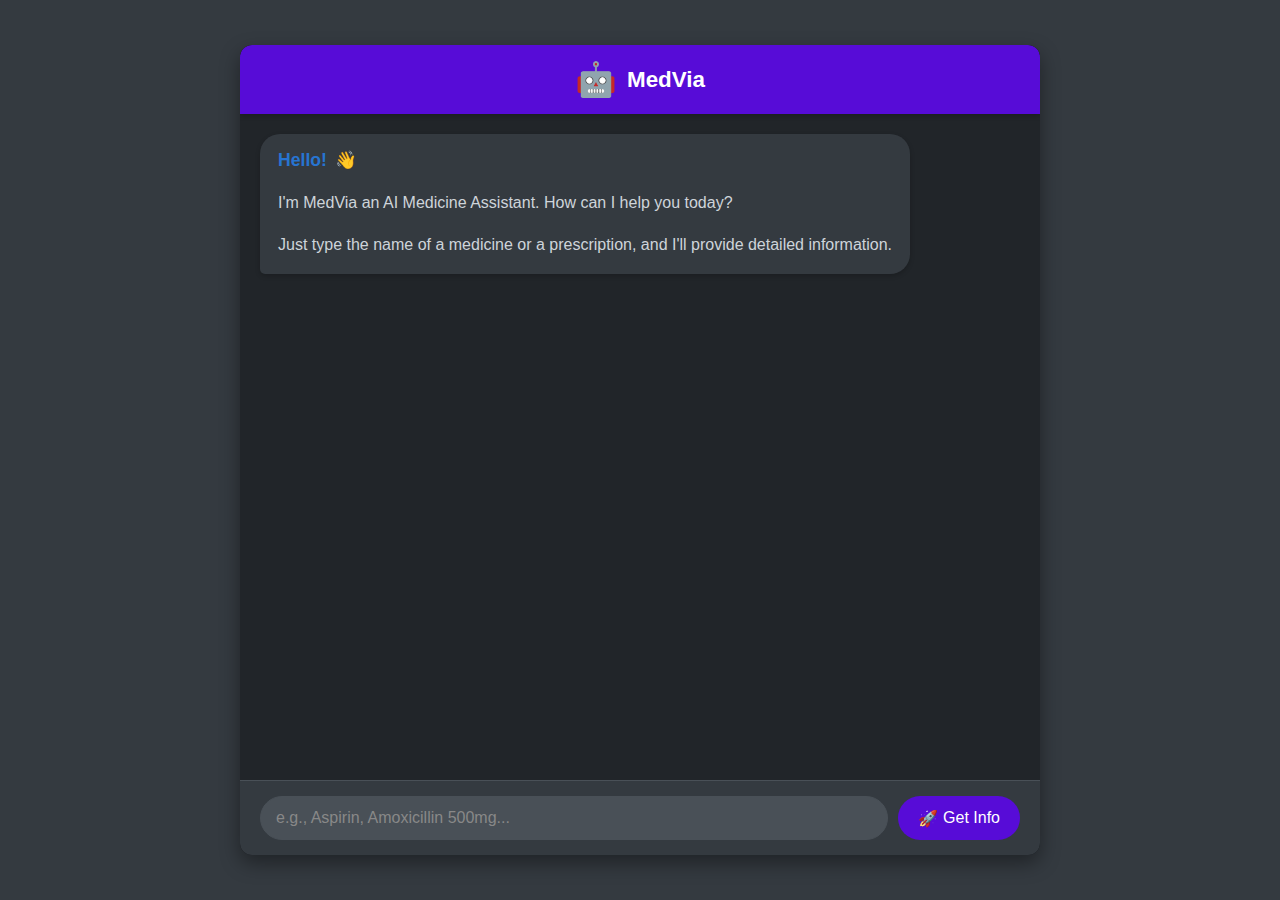
<file: index.html>
<!DOCTYPE html>
<html lang="en">
<head>
    <meta charset="UTF-8">
    <meta name="viewport" content="width=device-width, initial-scale=1.0">
    <title>MedVia</title>
    <link rel="stylesheet" type="text/css" href="style.css">
    <link href="https://fonts.googleapis.com/css2?family=Poppins:wght@600&display=swap" rel="stylesheet">
<link rel="stylesheet" href="https://cdnjs.cloudflare.com/ajax/libs/font-awesome/6.5.0/css/all.min.css">
</head>
<body>
    <div class="chat-container">
        <div class="chat-header">
            <span class="icon-large">🤖</span> MedVia 
        </div>

        <div class="chat-messages" id="chatMessages">
            <div class="message ai-message">
                <h3>Hello! <span class="icon">👋</span></h3>
                <p>I'm MedVia an  AI Medicine Assistant. How can I help you today?</p>
                <p>Just type the name of a medicine or a prescription, and I'll provide detailed information.</p>
            </div>
            </div>

        <div class="chat-input-area">
            <form id="medicineForm" style="display:contents;">
                <input type="text" id="medicineInput" placeholder="e.g., Aspirin, Amoxicillin 500mg..." required>
                <button type="submit" id="submitBtn">
                    <span class="icon">🚀</span> Get Info
                </button>
            </form>
        </div>
    </div>

    
     <script src="script.js"></script>
</body>
</html>
</file>
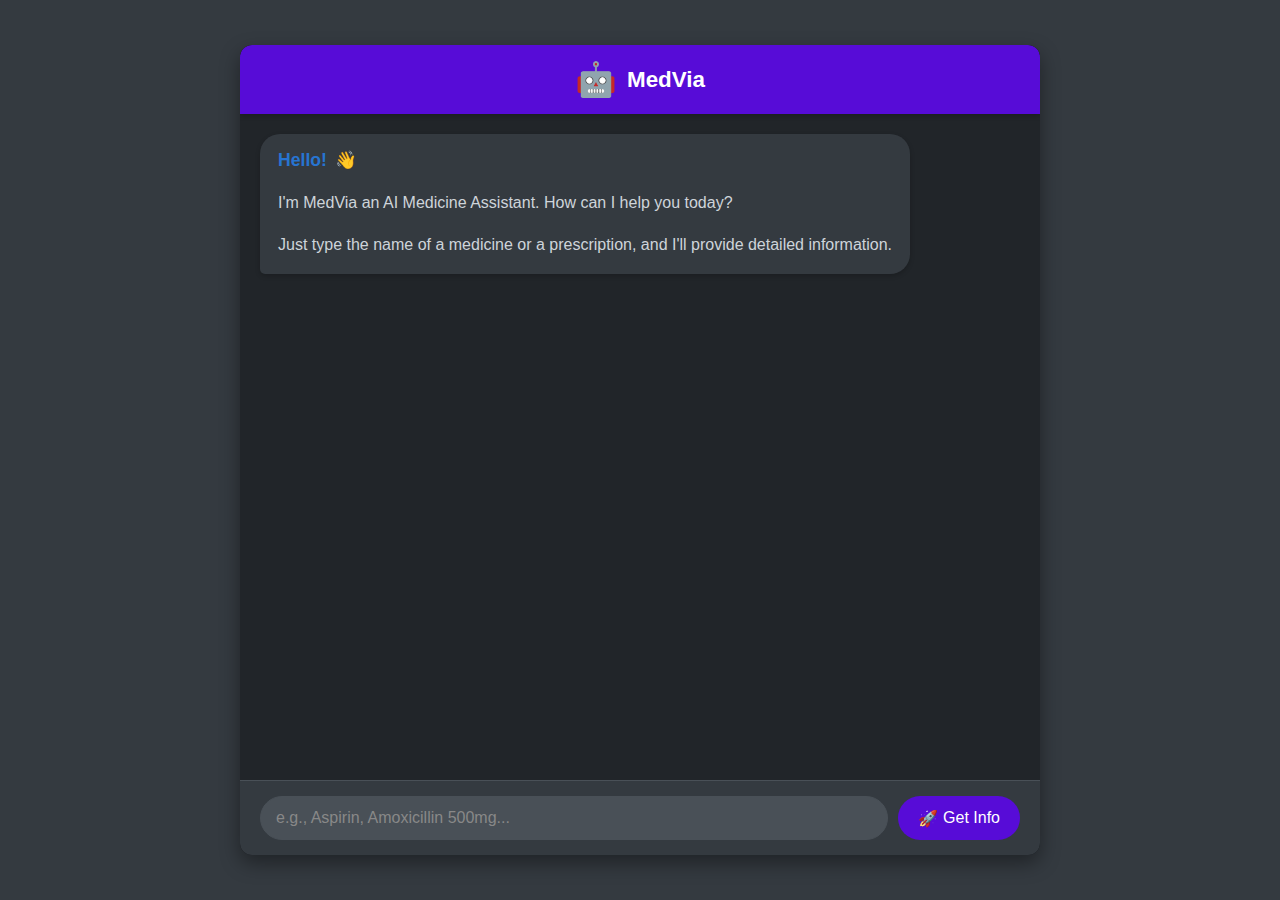
<file: MedViaFrontEnd/index.html>
<!DOCTYPE html>
<html lang="en">
<head>
    <meta charset="UTF-8">
    <meta name="viewport" content="width=device-width, initial-scale=1.0">
    <title>MedVia</title>
    <link rel="stylesheet" type="text/css" href="css/style.css">
    <link href="https://fonts.googleapis.com/css2?family=Poppins:wght@600&display=swap" rel="stylesheet">
<link rel="stylesheet" href="https://cdnjs.cloudflare.com/ajax/libs/font-awesome/6.5.0/css/all.min.css">
</head>
<body>
    <div class="chat-container">
        <div class="chat-header">
            <span class="icon-large">🤖</span> MedVia 
        </div>

        <div class="chat-messages" id="chatMessages">
            <div class="message ai-message">
                <h3>Hello! <span class="icon">👋</span></h3>
                <p>I'm MedVia an  AI Medicine Assistant. How can I help you today?</p>
                <p>Just type the name of a medicine or a prescription, and I'll provide detailed information.</p>
            </div>
            </div>

        <div class="chat-input-area">
            <form id="medicineForm" style="display:contents;">
                <input type="text" id="medicineInput" placeholder="e.g., Aspirin, Amoxicillin 500mg..." required>
                <button type="submit" id="submitBtn">
                    <span class="icon">🚀</span> Get Info
                </button>
            </form>
        </div>
    </div>

    
     <script src="js/script.js"></script>
</body>
</html>
</file>
<file: style.css>
:root {
            --primary-color:  #570cd7; /* Deep Purple */
            --secondary-color: #343a40; /* Dark Gray Background */
            --chat-bg: #212529; /* Even darker for chat area */
            --user-message-bg: #495057; /* Slightly lighter dark for user input */
            --ai-message-bg: #343a40; /* Darker for AI messages */
            --text-color-light: #f8f9fa; /* Light text for dark background */
            --text-color-muted: #ced4da; /* Muted light text */
            --border-color: #495057;
            --error-color: #dc3545;
        }

        body {
            font-family: 'Segoe UI', 'Roboto', 'Helvetica Neue', Arial, sans-serif;
            background-color: var(--secondary-color);
            color: var(--text-color-light);
            margin: 0;
            padding: 0;
            display: flex;
            justify-content: center;
            align-items: center;
            min-height: 100vh;
        }

        .chat-container {
            width: 100%;
            max-width: 800px;
            height: 90vh; /* Make it take up most of the viewport height */
            display: flex;
            flex-direction: column;
            background-color: var(--chat-bg);
            border-radius: 12px;
            box-shadow: 0 8px 20px rgba(0, 0, 0, 0.4);
            overflow: hidden; /* Hide overflow for chat messages */
        }

        .chat-header {
            background-color: var(--primary-color);
            color: white;
            padding: 15px 20px;
            border-top-left-radius: 12px;
            border-top-right-radius: 12px;
            text-align: center;
            font-size: 1.4em;
            font-weight: 600;
            display: flex;
            align-items: center;
            justify-content: center;
            gap: 10px;
            box-shadow: 0 2px 5px rgba(0,0,0,0.2);
        }

        .chat-header .icon-large {
            font-size: 1.5em;
        }

        .chat-messages {
            flex-grow: 1;
            padding: 20px;
            overflow-y: auto; /* Enable scrolling for messages */
            display: flex;
            flex-direction: column; /* Stack messages vertically */
            gap: 15px; /* Space between messages */
            scroll-behavior: smooth; /* Smooth scrolling for new messages */
        }

        .message {
            max-width: 85%;
            padding: 12px 18px;
            border-radius: 20px;
            line-height: 1.6;
        }

        .user-message {
            align-self: flex-end; /* Align to the right */
            background-color: var(--user-message-bg);
            color: var(--text-color-light);
            border-bottom-right-radius: 5px; /* Sharpen bottom right corner */
            box-shadow: 0 2px 5px rgba(0,0,0,0.2);
        }

        .ai-message {
            align-self: flex-start; /* Align to the left */
            background-color: var(--ai-message-bg);
            color: var(--text-color-light);
            border-bottom-left-radius: 5px; /* Sharpen bottom left corner */
            box-shadow: 0 2px 5px rgba(0,0,0,0.2);
            position: relative;
        }

        .ai-message h3 {
            color: #2774d1;
            margin-top: 0;
            margin-bottom: 8px;
            font-size: 1.1em;
            display: flex;
            align-items: center;
            gap: 8px;
        }

        .ai-message p {
            margin-bottom: 5px;
            color: var(--text-color-muted);
        }

        .ai-message .info-block {
            background-color: rgba(255, 255, 255, 0.05); /* Lighter background for info blocks */
            padding: 10px;
            border-radius: 8px;
            margin-top: 10px;
            border-left: 3px solid var(--primary-color);
        }
        .ai-message .info-block h4 {
            margin-top: 0;
            margin-bottom: 5px;
            font-size: 1em;
            color: #1094e0;
            display: flex;
            align-items: center;
            gap: 5px;
        }
        .ai-message .info-block p {
            margin: 0;
            font-size: 0.95em;
            color: var(--text-color-muted);
        }

        .chat-input-area {
            display: flex;
            padding: 15px 20px;
            border-top: 1px solid var(--border-color);
            background-color: var(--ai-message-bg);
            border-bottom-left-radius: 12px;
            border-bottom-right-radius: 12px;
            gap: 10px;
        }

        
        #medicineInput {
            flex-grow: 1;
            padding: 12px 15px;
            border: 1px solid var(--border-color);
            border-radius: 25px; /* Pill shape */
            background-color: var(--user-message-bg);
            color: var(--text-color-light);
            font-size: 16px;
            outline: none;
            transition: border-color 0.2s ease, box-shadow 0.2s ease;
        }

        #medicineInput::placeholder {
            color: #888;
        }

        #medicineInput:focus {
            border-color: var(--primary-color);
            box-shadow: 0 0 0 3px rgba(106, 13, 173, 0.3); /* Purple glow */
        }

        #submitBtn {
            padding: 12px 20px;
            background-color: var(--primary-color);
            color: white;
            border: none;
            border-radius: 25px; /* Pill shape */
            cursor: pointer;
            font-size: 16px;
            font-weight: 500;
            transition: background-color 0.2s ease, transform 0.1s ease;
            display: flex;
            align-items: center;
            gap: 5px;
        }

        #submitBtn:hover {
            background-color: #5a0ca0; /* Darker purple */
            transform: translateY(-1px);
        }

        #submitBtn:active {
            transform: translateY(1px);
        }

        #submitBtn:disabled {
            background-color: #8a60ac;
            cursor: not-allowed;
        }

        /* Utility Class */
        .hidden {
            display: none !important;
        }

        /* Loading Spinner */
        .loading-message {
            align-self: flex-start;
            background-color: var(--ai-message-bg);
            padding: 12px 18px;
            border-radius: 20px;
            border-bottom-left-radius: 5px;
            color: var(--text-color-muted);
            font-style: italic;
            display: flex;
            align-items: center;
            gap: 10px;
        }

        .spinner {
            border: 3px solid rgba(255, 255, 255, 0.2);
            border-top: 3px solid var(--primary-color);
            border-radius: 50%;
            width: 20px;
            height: 20px;
            animation: spin 1s linear infinite;
        }

        @keyframes spin {
            0% { transform: rotate(0deg); }
            100% { transform: rotate(360deg); }
        }

        /* Error Message */
        .error-message-box {
            align-self: flex-start;
            background-color: #442023; /* Darker red */
            color: var(--error-color);
            border: 1px solid var(--error-color);
            padding: 12px 18px;
            border-radius: 20px;
            border-bottom-left-radius: 5px;
            text-align: left;
            margin-top: 10px;
            max-width: 85%;
        }

        /* Responsive adjustments */
        @media (max-width: 768px) {
            .chat-container {
                height: 100vh; /* Full height on smaller screens */
                border-radius: 0;
            }
            .chat-header {
                border-radius: 0;
            }
            .chat-input-area {
                border-radius: 0;
            }
            body {
                padding: 0;
            }
        }

        @media (max-width: 480px) {
            .chat-input-area {
                flex-direction: column;
                gap: 10px;
            }
            #submitBtn {
                width: 100%;
                justify-content: center;
            }
            #medicineInput {
                border-radius: 10px;
            }
            #submitBtn {
                border-radius: 10px;
            }
            .message {
                max-width: 95%;
            }
        }
</file>
<file: MedViaFrontEnd/css/style.css>
:root {
            --primary-color:  #570cd7; /* Deep Purple */
            --secondary-color: #343a40; /* Dark Gray Background */
            --chat-bg: #212529; /* Even darker for chat area */
            --user-message-bg: #495057; /* Slightly lighter dark for user input */
            --ai-message-bg: #343a40; /* Darker for AI messages */
            --text-color-light: #f8f9fa; /* Light text for dark background */
            --text-color-muted: #ced4da; /* Muted light text */
            --border-color: #495057;
            --error-color: #dc3545;
        }

        body {
            font-family: 'Segoe UI', 'Roboto', 'Helvetica Neue', Arial, sans-serif;
            background-color: var(--secondary-color);
            color: var(--text-color-light);
            margin: 0;
            padding: 0;
            display: flex;
            justify-content: center;
            align-items: center;
            min-height: 100vh;
        }

        .chat-container {
            width: 100%;
            max-width: 800px;
            height: 90vh; /* Make it take up most of the viewport height */
            display: flex;
            flex-direction: column;
            background-color: var(--chat-bg);
            border-radius: 12px;
            box-shadow: 0 8px 20px rgba(0, 0, 0, 0.4);
            overflow: hidden; /* Hide overflow for chat messages */
        }

        .chat-header {
            background-color: var(--primary-color);
            color: white;
            padding: 15px 20px;
            border-top-left-radius: 12px;
            border-top-right-radius: 12px;
            text-align: center;
            font-size: 1.4em;
            font-weight: 600;
            display: flex;
            align-items: center;
            justify-content: center;
            gap: 10px;
            box-shadow: 0 2px 5px rgba(0,0,0,0.2);
        }

        .chat-header .icon-large {
            font-size: 1.5em;
        }

        .chat-messages {
            flex-grow: 1;
            padding: 20px;
            overflow-y: auto; /* Enable scrolling for messages */
            display: flex;
            flex-direction: column; /* Stack messages vertically */
            gap: 15px; /* Space between messages */
            scroll-behavior: smooth; /* Smooth scrolling for new messages */
        }

        .message {
            max-width: 85%;
            padding: 12px 18px;
            border-radius: 20px;
            line-height: 1.6;
        }

        .user-message {
            align-self: flex-end; /* Align to the right */
            background-color: var(--user-message-bg);
            color: var(--text-color-light);
            border-bottom-right-radius: 5px; /* Sharpen bottom right corner */
            box-shadow: 0 2px 5px rgba(0,0,0,0.2);
        }

        .ai-message {
            align-self: flex-start; /* Align to the left */
            background-color: var(--ai-message-bg);
            color: var(--text-color-light);
            border-bottom-left-radius: 5px; /* Sharpen bottom left corner */
            box-shadow: 0 2px 5px rgba(0,0,0,0.2);
            position: relative;
        }

        .ai-message h3 {
            color: #2774d1;
            margin-top: 0;
            margin-bottom: 8px;
            font-size: 1.1em;
            display: flex;
            align-items: center;
            gap: 8px;
        }

        .ai-message p {
            margin-bottom: 5px;
            color: var(--text-color-muted);
        }

        .ai-message .info-block {
            background-color: rgba(255, 255, 255, 0.05); /* Lighter background for info blocks */
            padding: 10px;
            border-radius: 8px;
            margin-top: 10px;
            border-left: 3px solid var(--primary-color);
        }
        .ai-message .info-block h4 {
            margin-top: 0;
            margin-bottom: 5px;
            font-size: 1em;
            color: #1094e0;
            display: flex;
            align-items: center;
            gap: 5px;
        }
        .ai-message .info-block p {
            margin: 0;
            font-size: 0.95em;
            color: var(--text-color-muted);
        }

        .chat-input-area {
            display: flex;
            padding: 15px 20px;
            border-top: 1px solid var(--border-color);
            background-color: var(--ai-message-bg);
            border-bottom-left-radius: 12px;
            border-bottom-right-radius: 12px;
            gap: 10px;
        }

        
        #medicineInput {
            flex-grow: 1;
            padding: 12px 15px;
            border: 1px solid var(--border-color);
            border-radius: 25px; /* Pill shape */
            background-color: var(--user-message-bg);
            color: var(--text-color-light);
            font-size: 16px;
            outline: none;
            transition: border-color 0.2s ease, box-shadow 0.2s ease;
        }

        #medicineInput::placeholder {
            color: #888;
        }

        #medicineInput:focus {
            border-color: var(--primary-color);
            box-shadow: 0 0 0 3px rgba(106, 13, 173, 0.3); /* Purple glow */
        }

        #submitBtn {
            padding: 12px 20px;
            background-color: var(--primary-color);
            color: white;
            border: none;
            border-radius: 25px; /* Pill shape */
            cursor: pointer;
            font-size: 16px;
            font-weight: 500;
            transition: background-color 0.2s ease, transform 0.1s ease;
            display: flex;
            align-items: center;
            gap: 5px;
        }

        #submitBtn:hover {
            background-color: #5a0ca0; /* Darker purple */
            transform: translateY(-1px);
        }

        #submitBtn:active {
            transform: translateY(1px);
        }

        #submitBtn:disabled {
            background-color: #8a60ac;
            cursor: not-allowed;
        }

        /* Utility Class */
        .hidden {
            display: none !important;
        }

        /* Loading Spinner */
        .loading-message {
            align-self: flex-start;
            background-color: var(--ai-message-bg);
            padding: 12px 18px;
            border-radius: 20px;
            border-bottom-left-radius: 5px;
            color: var(--text-color-muted);
            font-style: italic;
            display: flex;
            align-items: center;
            gap: 10px;
        }

        .spinner {
            border: 3px solid rgba(255, 255, 255, 0.2);
            border-top: 3px solid var(--primary-color);
            border-radius: 50%;
            width: 20px;
            height: 20px;
            animation: spin 1s linear infinite;
        }

        @keyframes spin {
            0% { transform: rotate(0deg); }
            100% { transform: rotate(360deg); }
        }

        /* Error Message */
        .error-message-box {
            align-self: flex-start;
            background-color: #442023; /* Darker red */
            color: var(--error-color);
            border: 1px solid var(--error-color);
            padding: 12px 18px;
            border-radius: 20px;
            border-bottom-left-radius: 5px;
            text-align: left;
            margin-top: 10px;
            max-width: 85%;
        }

        /* Responsive adjustments */
        @media (max-width: 768px) {
            .chat-container {
                height: 100vh; /* Full height on smaller screens */
                border-radius: 0;
            }
            .chat-header {
                border-radius: 0;
            }
            .chat-input-area {
                border-radius: 0;
            }
            body {
                padding: 0;
            }
        }

        @media (max-width: 480px) {
            .chat-input-area {
                flex-direction: column;
                gap: 10px;
            }
            #submitBtn {
                width: 100%;
                justify-content: center;
            }
            #medicineInput {
                border-radius: 10px;
            }
            #submitBtn {
                border-radius: 10px;
            }
            .message {
                max-width: 95%;
            }
        }
</file>
